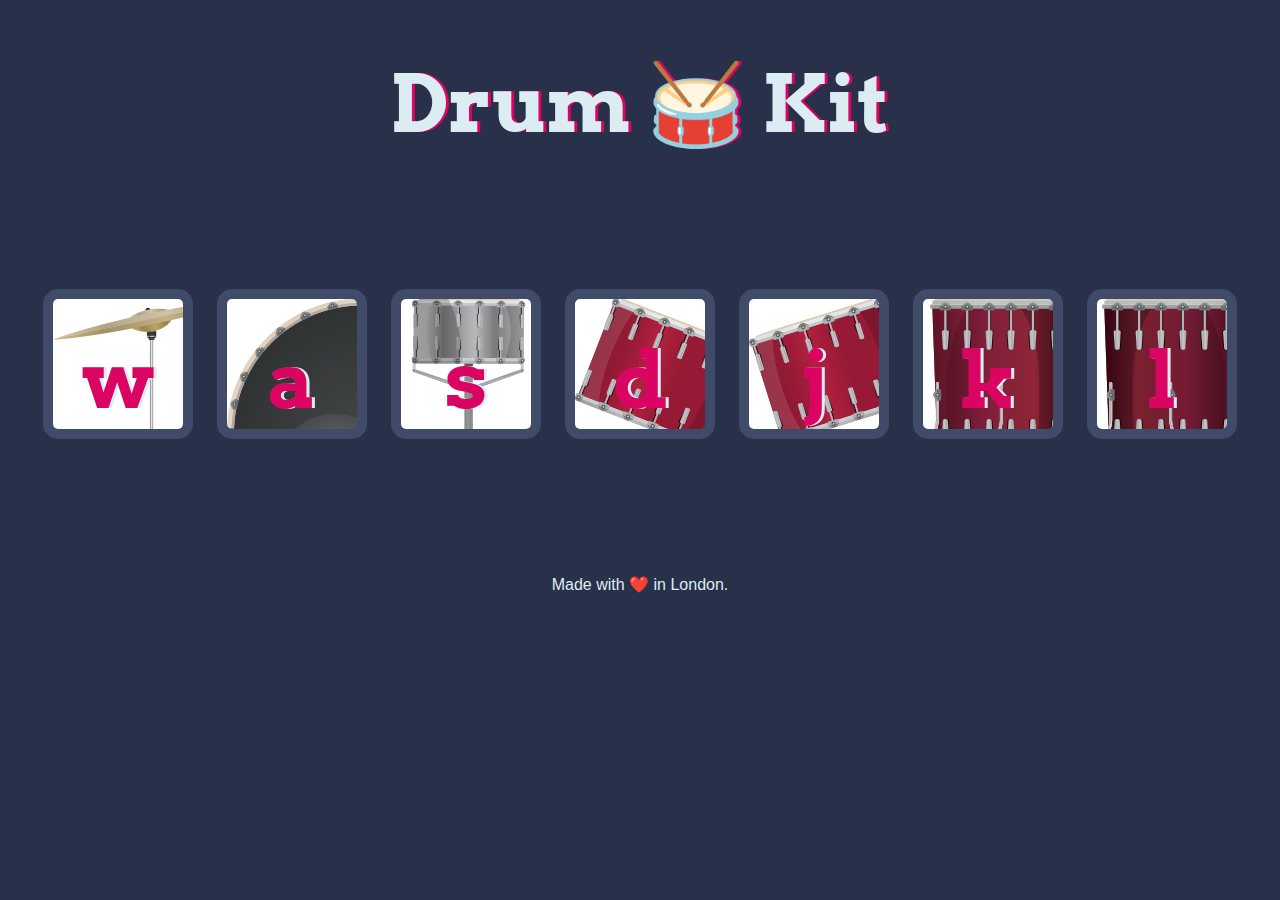
<file: index.html>
<!DOCTYPE html>
<html lang="en" dir="ltr">

<head>
  <meta charset="utf-8">
  <title>Drum Kit</title>
  <link rel="stylesheet" href="styles.css">
  <link href="https://fonts.googleapis.com/css?family=Arvo" rel="stylesheet">
</head>

<body>
  

  <h1 id="title">Drum 🥁 Kit</h1>
  <div class="set">
    <button class="w drum">w</button>
    <button class="a drum">a</button>
    <button class="s drum">s</button>
    <button class="d drum">d</button>
    <button class="j drum">j</button>
    <button class="k drum">k</button>
    <button class="l drum">l</button>
  </div>


  <footer>
    Made with ❤️ in London.
  </footer>
  <script src="index.js"></script>
</body>

</html>
</file>
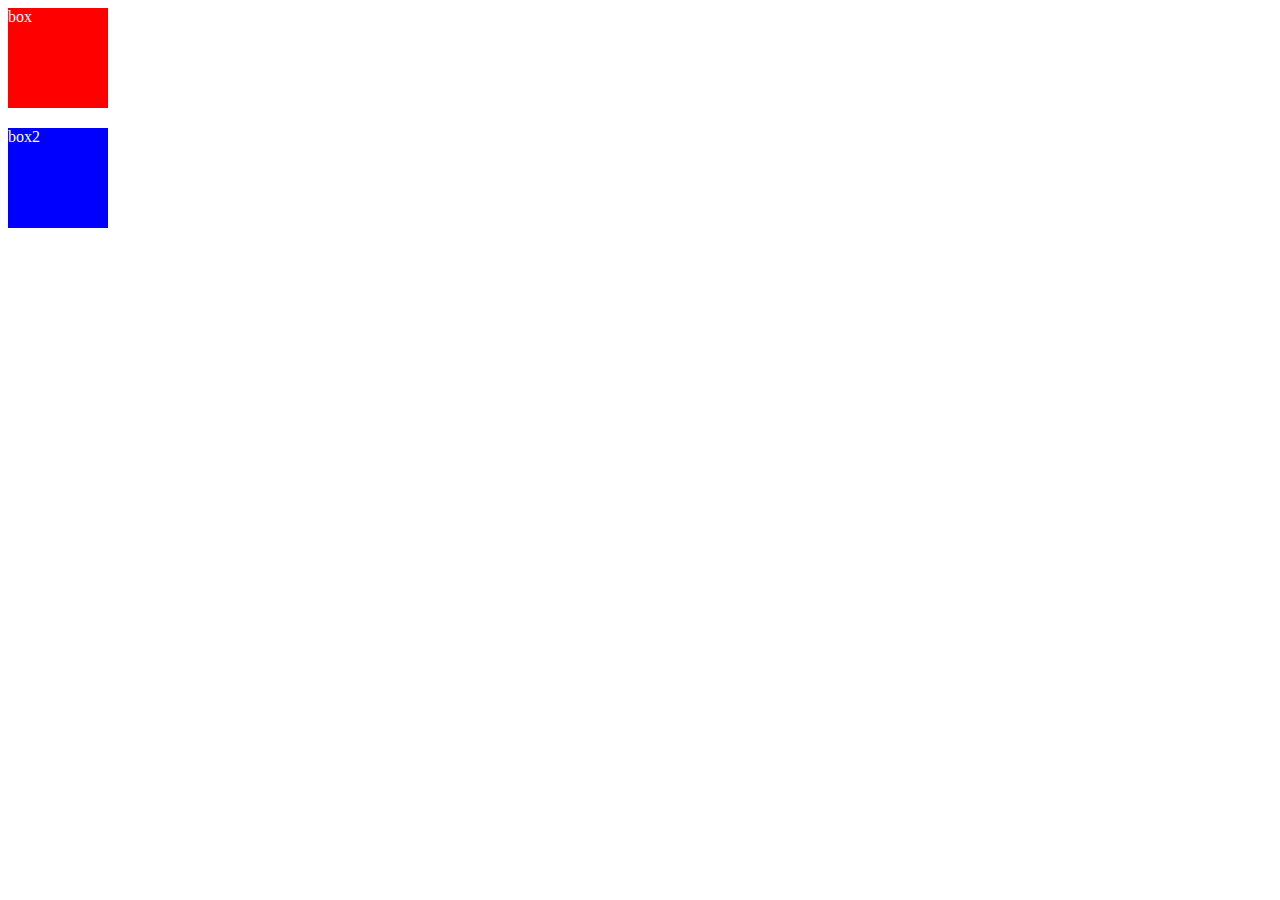
<file: Anime.html>
<!DOCTYPE html>
<html lang="en">
<head>
    <meta charset="UTF-8">
    <meta http-equiv="X-UA-Compatible" content="IE=edge">
    <meta name="viewport" content="width=device-width, initial-scale=1.0">
    <title>Learning Animations</title>
    <link rel="stylesheet" href="Anime.css">
</head>
<body>
    
<div id="box">box</div>
<div id="transit">box2</div>
</body>
</html>
</file>
<file: styles.css>
body {
  text-align: center;
  background-color: #283149;
}

h1 {
  font-size: 5rem;
  color: #DBEDF3;
  font-family: "Arvo", cursive;
  text-shadow: 3px 0 #DA0463;

}

footer {
  color: #DBEDF3;
  font-family: sans-serif;
}



.w {
  background-image: url("images/crash.png");


}

.a {
  background-image:url("images/kick.png");

}

.s {
  background-image: url("images/snare.png");

}

.d {
  background-image:url("images/tom1.png") ;

}

.j {
  background-image:url("images/tom2.png");

}

.k {
  background-image:url("images/tom3.png");

}
.l{
  background-image:url("images/tom4.png");
}
.set {
  margin: 10% auto;
}

.game-over {
  background-color: red;
  opacity: 0.8;
}

.pressed {
  box-shadow: 0 3px 4px 0 #DBEDF3;
  opacity: 0.5;
}

.red {
  color: red;
}

.drum {
  outline: none;
  border: 10px solid #404B69;
  font-size: 5rem;
  font-family: 'Arvo', cursive;
  line-height: 2;
  font-weight: 900;
  color: #DA0463;
  text-shadow: 3px 0 #DBEDF3;
  border-radius: 15px;
  display: inline-block;
  width: 150px;
  height: 150px;
  text-align: center;
  margin: 10px;
  background-color: white;
}
</file>
<file: Anime.css>
#box{
    height:100px;
    width: 100px;
    background: red;
    color: white;
    animation-name: box;
    margin-bottom: 20px;
    /* animation-direction: reverse; */
    animation-timing-function:ease-in-out;
    position: relative;
    
}

#transit{
    position: relative;
    height:100px;
    width: 100px;
    background:blue;
    color: white;
}
#transit:hover{
    background-color: red;
    width: 200px;
    height: 200px;
    /* top: -20px; */
    left: 30px;
}

#box{
    animation-duration:8s;
    animation-iteration-count:3;
  
}



@keyframes box {
    from {background-color:red;border-radius: 10px; left: 0;top: 0;}
    10% {background-color: black;border-radius: 25px;left: 20px;top: 20px;}
    20% {background-color: rgb(151, 132, 132);left: 40px;top: 40px;border-radius: 35px;}
    30% {background-color: green;left: 60px;top: 60px;border-radius: 55px;}
    50% {background-color: blue;left: 80px;top: 80px;border-radius: 75px;}
    70% {background-color: yellow;left: 100px;top: 100px;border-radius: 90px;}
    100% {background-color:orange;left: 120px;top: 120px;border-radius: 105px;}
}
</file>
